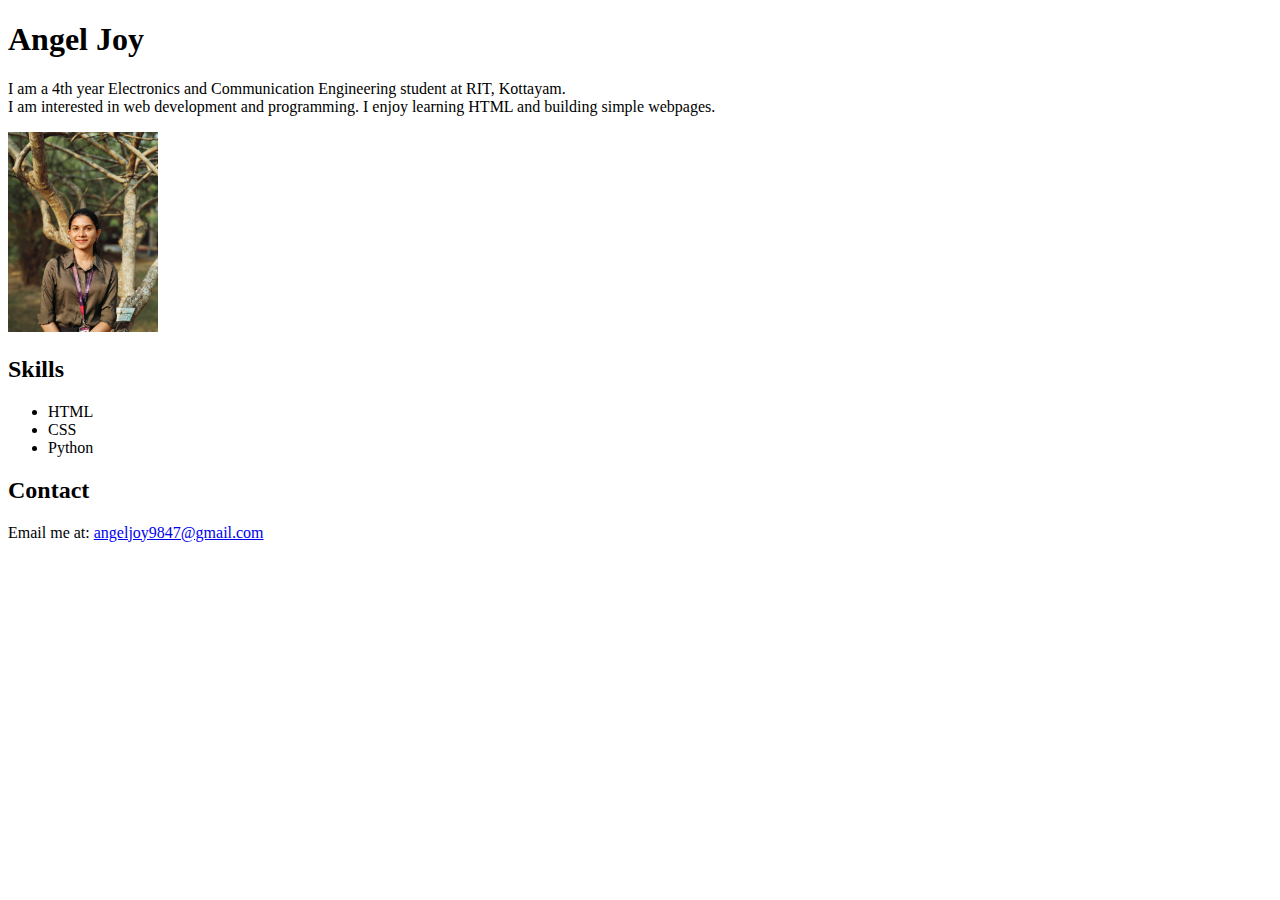
<file: index.html>
<!DOCTYPE html>
<html>
<head>
    <title>My Profile</title>
</head>
<body>

    <h1>Angel Joy</h1>

    <p>
        I am a 4th year Electronics and Communication Engineering student at RIT, Kottayam.</br>
        I am interested in web development and programming.
        I enjoy learning HTML and building simple webpages.
    </p>

    <img src="profile.jpeg" alt="Profile Photo" width="150">

    <h2>Skills</h2>
    <ul>
        <li>HTML</li>
        <li>CSS</li>
        <li>Python</li>
    </ul>

    <h2>Contact</h2>
    <p>
        Email me at:
        <a href="mailto:angeljoy9847@gmail.com">angeljoy9847@gmail.com</a>
    </p>

</body>
</html>
</file>
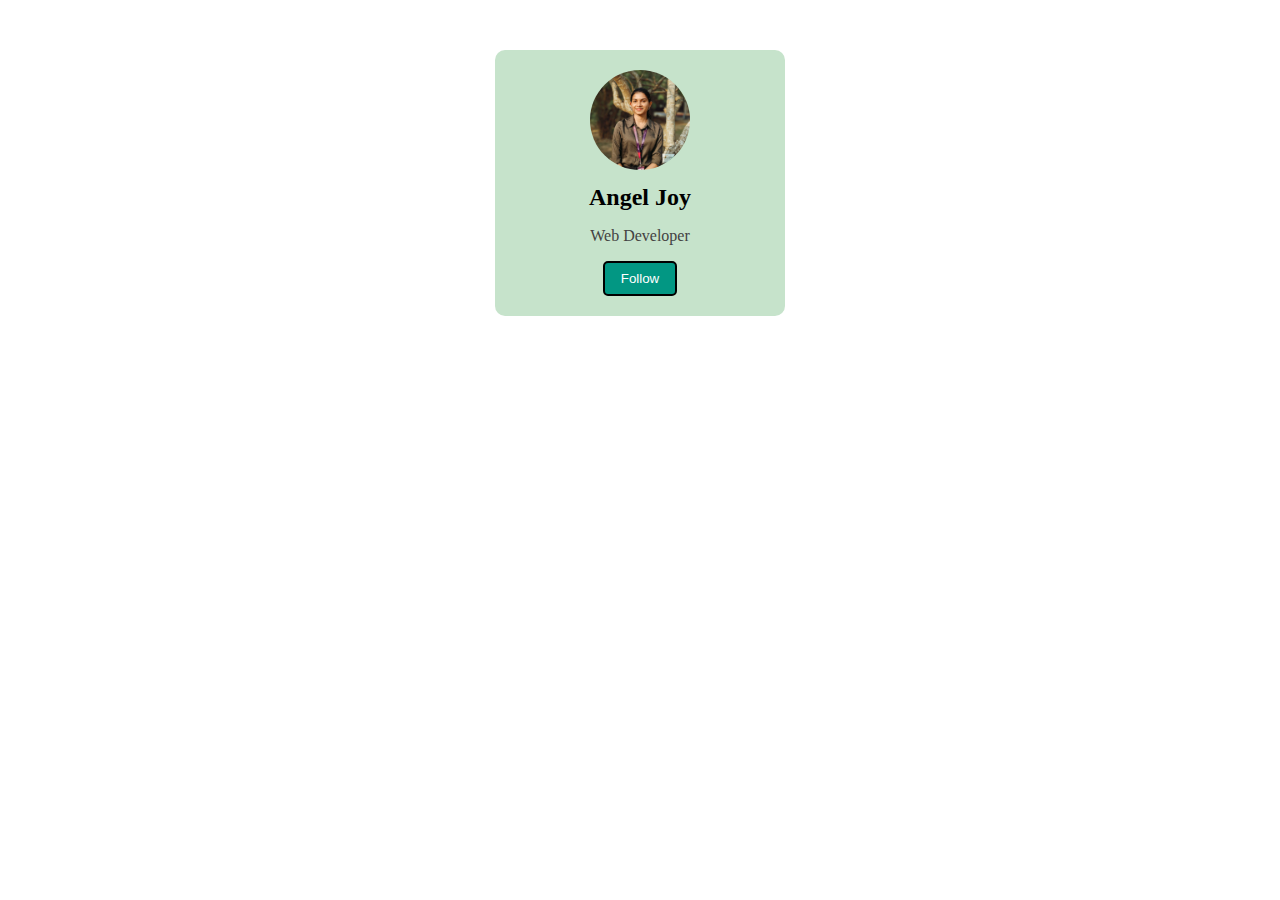
<file: css_task/index.html>
<!DOCTYPE html>
<html>
<head>
    <title>Profile Card</title>
    <link rel="stylesheet" href="style.css">
</head>
<body>

    <div class="card">
        <img src="profile.jpeg" class="profile-img">
        <h2 class="name">Angel Joy</h2>
        <p class="role">Web Developer</p>
        <button class="btn">Follow</button>
    </div>

</body>
</html>
</file>
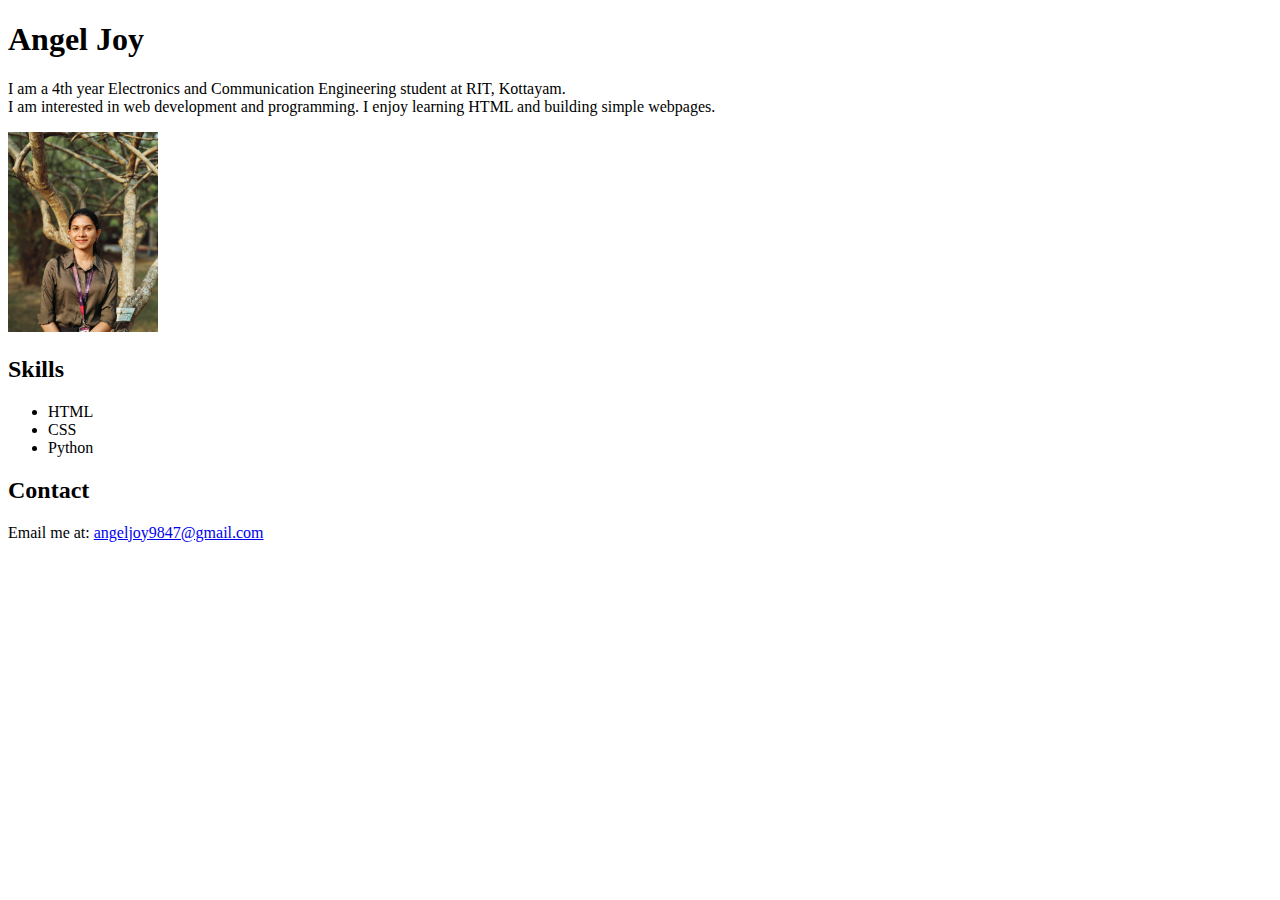
<file: html_task/index.html>
<!DOCTYPE html>
<html>
<head>
    <title>My Profile</title>
</head>
<body>

    <h1>Angel Joy</h1>

    <p>
        I am a 4th year Electronics and Communication Engineering student at RIT, Kottayam.</br>
        I am interested in web development and programming.
        I enjoy learning HTML and building simple webpages.
    </p>

    <img src="profile.jpeg" alt="Profile Photo" width="150">

    <h2>Skills</h2>
    <ul>
        <li>HTML</li>
        <li>CSS</li>
        <li>Python</li>
    </ul>

    <h2>Contact</h2>
    <p>
        Email me at:
        <a href="mailto:angeljoy9847@gmail.com">angeljoy9847@gmail.com</a>
    </p>

</body>
</html>
</file>
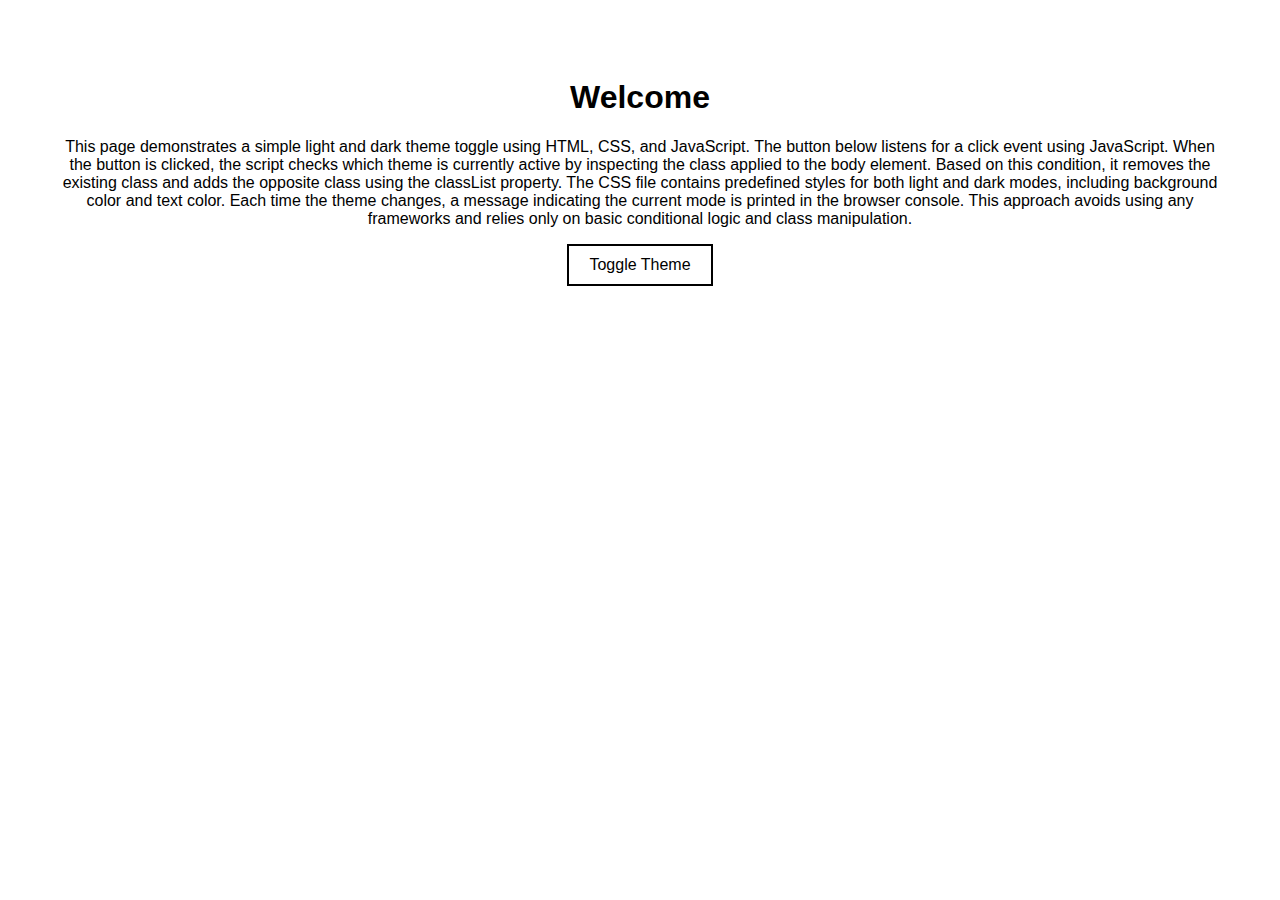
<file: java_task/index.html>
<!DOCTYPE html>
<html>
<head>
    <title>Theme Toggle</title>
    <link rel="stylesheet" href="style.css">
</head>
<body class="light">

    <h1 class="heading">Welcome</h1>

    <p class="text">
        This page demonstrates a simple light and dark theme toggle using
        HTML, CSS, and JavaScript. The button below listens for a click event
        using JavaScript. When the button is clicked, the script checks which
        theme is currently active by inspecting the class applied to the body
        element. Based on this condition, it removes the existing class and
        adds the opposite class using the classList property. The CSS file
        contains predefined styles for both light and dark modes, including
        background color and text color. Each time the theme changes, a message
        indicating the current mode is printed in the browser console. This
        approach avoids using any frameworks and relies only on basic
        conditional logic and class manipulation.
    </p>

    <button class="toggle-btn">Toggle Theme</button>

    <script src="script.js"></script>
</body>
</html>
</file>
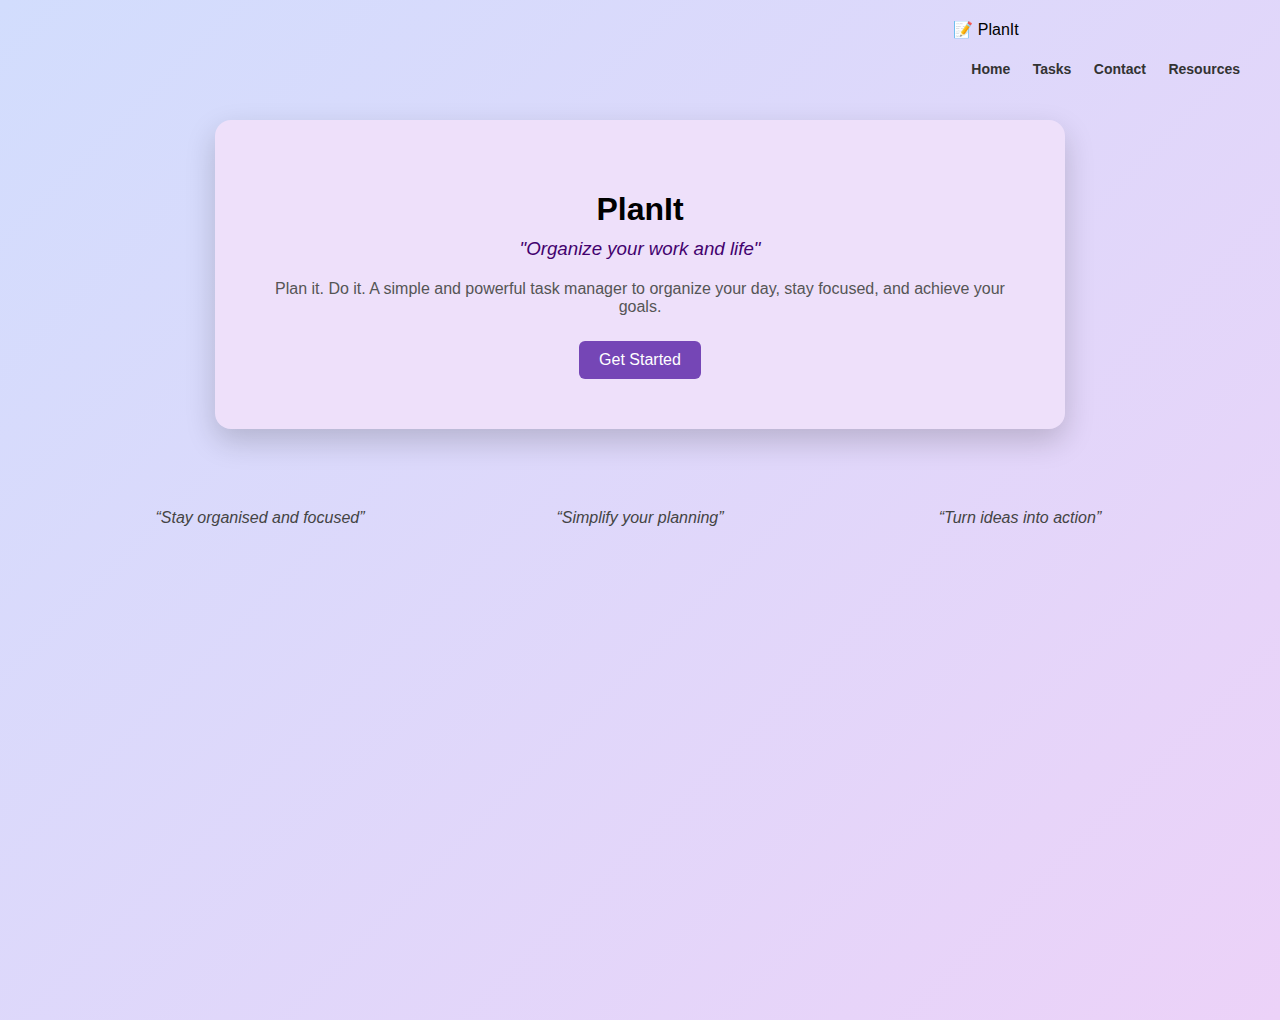
<file: To-do_website/index.html>
<!DOCTYPE html>
<html>
<head>
    <title>PlanIt | Organize Your Tasks</title>

    <link rel="stylesheet" href="style.css">
</head>
<body>

    <!-- Navbar -->
    <div class="navbar">
        <div class="logo">📝 PlanIt</div>
        <div class="nav-links">
            <a href="index.html">Home</a>
            <a href="task.html">Tasks</a>
            <a href="#">Contact</a>
            <a href="#">Resources</a>
        </div>
    </div>

    <!-- Main Content -->
    <div class="container">
        <h1>PlanIt</h1>
        <h3>"Organize your work and life"</h3>
        <p class="description">
            Plan it. Do it. A simple and powerful task manager to organize your day,
            stay focused, and achieve your goals.
        </p>

        <a href="task.html" class="start-btn">Get Started</a>
    </div>

    <!-- Taglines Section -->
    <div class="taglines">
        <div class="tagline-box">“Stay organised and focused”</div>
        <div class="tagline-box">“Simplify your planning”</div>
        <div class="tagline-box">“Turn ideas into action”</div>
    </div>

</body>
</html>
</file>
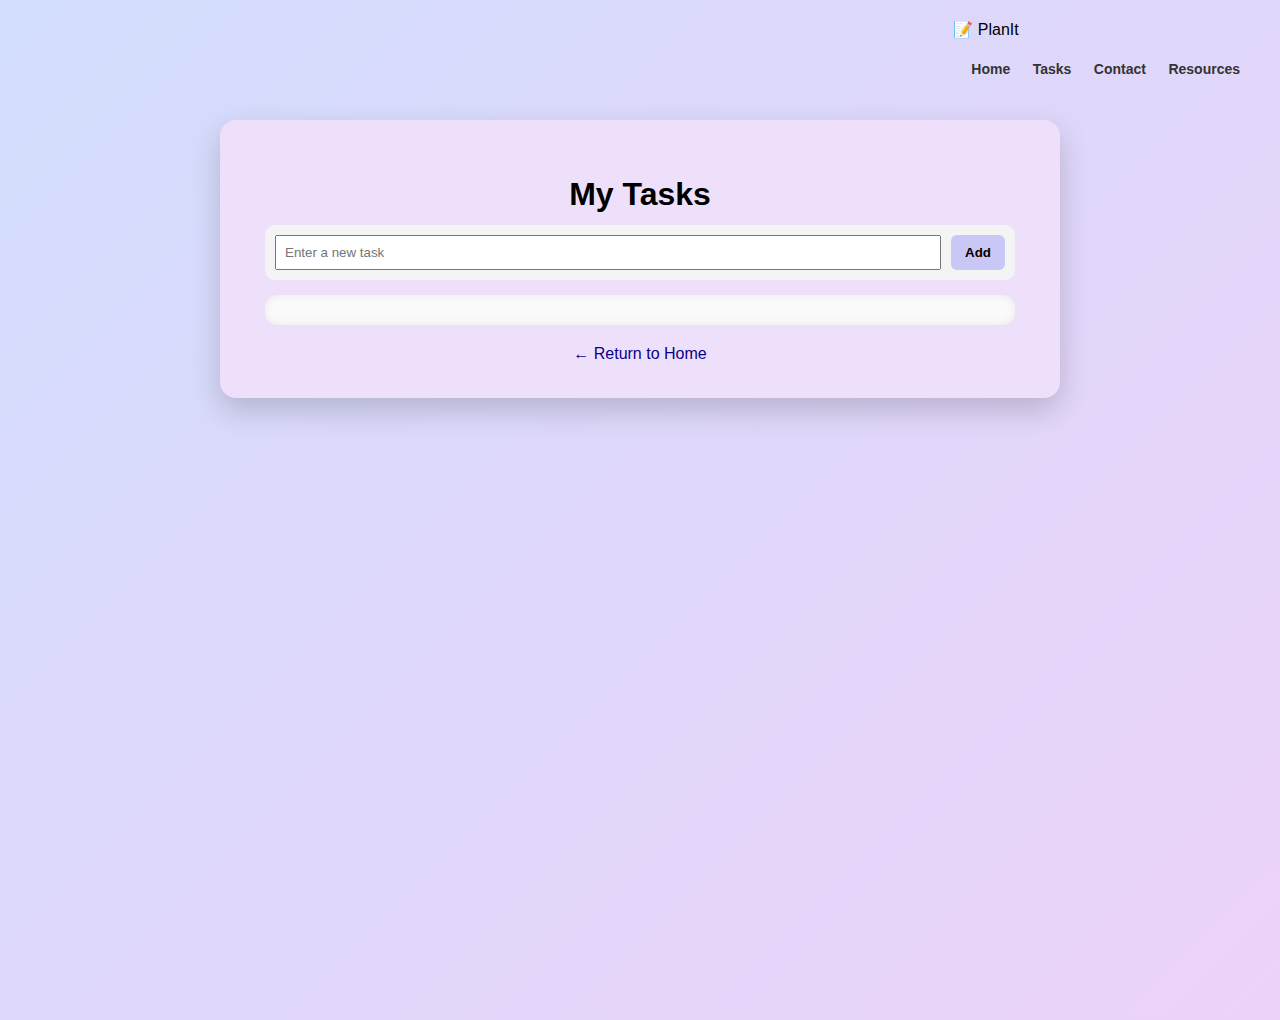
<file: To-do_website/task.html>
<!DOCTYPE html>
<html>
<head>
    <title>PlanIt | My Tasks</title>
    <link rel="stylesheet" href="style.css">
</head>
<body>

    <div class="navbar">
        <div class="logo">📝 PlanIt</div>
        <div class="nav-links">
            <a href="index.html">Home</a>
            <a href="task.html">Tasks</a>
            <a href="#">Contact</a>
            <a href="#">Resources</a>
        </div>
    </div>

    <div class="container tasks-container">
        <h1>My Tasks</h1>

        <div class="input-box">
            <input type="text" id="taskInput" placeholder="Enter a new task">
            <button onclick="addTask()">Add</button>
        </div>

        <div class="task-box">
            <div id="taskList"></div>
        </div>
        <a href="index.html" class="back-home">← Return to Home</a>
    </div>

    <script src="script.js"></script>
</body>
</file>
<file: css_task/style.css>
.card {
    background-color: #c6e3cb;
    padding: 20px;
    width: 250px;
    text-align: center;
    border-radius: 10px;
    margin: 50px auto;
}

.profile-img {
    width: 100px;
    height: 100px;
    border-radius: 50%;
}

.name {
    margin: 10px 0;
}

.role {
    color: #434242;
}

.btn {
    padding: 8px 16px;
    background-color: #029783;
    color: white;
    border: 2px solid black;
    border-radius: 5px;
    cursor: pointer;
}

.btn:hover {
    background-color: rgb(37, 36, 36);
    color: white;
    transform: scale(1.1);
}
</file>
<file: java_task/style.css>
body {
    font-family: Arial, sans-serif;
    text-align: center;
    padding: 50px;
    transition: background-color 0.3s, color 0.3s;
}

.light {
    background-color: white;
    color: black;
}

.dark {
    background-color: #121212;
    color: white;
}

.toggle-btn {
    padding: 10px 20px;
    border: 2px solid black;
    cursor: pointer;
    background-color: white;
    color: black;
    font-size: 16px;
    transition: background-color 0.3s, color 0.3s;
}

/* Button style when dark mode is active */
.dark .toggle-btn {
    background-color: black;
    color: white;
    border: 2px solid white;
}
.toggle-btn:hover {
    background-color: #f0f0f0;
}
.dark .toggle-btn:hover {
    background-color: #333333;
}
</file>
<file: To-do_website/style.css>
body {
    font-family: Arial, sans-serif;
    background: linear-gradient(135deg, #d2ddfd, #ecd2f8);
    min-height: 100vh;
    margin: 0;
}

.container {
    background: rgb(238, 224, 250);
    padding: 50px 50px;
    max-width: 750px;          /* reduced width */
    width: 90%;                /* responsive */
    margin: 120px auto 60px;
    border-radius: 16px;
    text-align: center;
    box-shadow: 0 12px 30px rgba(0,0,0,0.18);
}
h3 {
    margin-top: 10px;
    margin-bottom: 20px;
    color: #43026e;
    font-weight: normal;
    font-style: italic;
}
.description {
    color: #555;
    margin: 15px 0 25px;
}

.start-btn {
    display: inline-block;
    padding: 10px 20px;
    background: #7546b6;
    color: white;
    text-decoration: none;
    border-radius: 6px;
}

.input-box {
    display: flex;
    gap: 10px;
    margin-bottom: 20px;
    background: #f4f4f4;
    padding: 15px;
    border-radius: 10px;
}

input {
    flex: 1;
    padding: 8px;
}

button {
    padding: 8px 14px;
    cursor: pointer;
}

ul {
    list-style: none;
    padding: 0;
    margin: 0;
    width: 100%;
}


li {
    background: #f1f1f1;
    margin: 4px 0;
    padding: 6px 8px;
    display: flex;
    justify-content: flex-start;
    border-radius: 5px;
    align-items: center;
    gap: 10px;
}

li span {
    margin-left: 8px;   /* SMALL controlled gap */
    flex: 1;            /* Takes remaining space */
    text-align: left;
}

li.completed {
    color: gray;
}
li input[type="checkbox"] {
    margin: 0;          
    padding: 0;
    flex-shrink: 0;
}

.back-link {
    display: block;
    margin-top: 20px;
    text-decoration: none;
    color: #6c63ff;
}
.back-link:hover {
    text-decoration: underline;
}
h1 {
    margin-bottom: 10px;
}
.delete-btn {
    background-color: #ffe5e5;   /* light red background */
    color: #d60000;              /* red text */
    border: none;
    padding: 5px 8px;
    border-radius: 4px;
    cursor: pointer;
    font-size: 14px;
}

/* Hover effect */
.delete-btn:hover {
    background-color: #ffcccc;
}
.delete-btn:active {
    background-color: #ff9999;
}
.delete-btn:focus {
    outline: none;
    box-shadow: 0 0 3px #d60000;
}
/* Navigation bar */
.navbar {
    position: absolute;
    top: 20px;
    right: 40px;
}

.navbar a {
    margin-left: 18px;
    text-decoration: none;
    color: #333;
    font-weight: bold;
    font-size: 14px;
}

.navbar a:hover {
    color: #6c63ff;
    text-decoration: underline;
}

/* Home page taglines */
.tagline {
    font-style: italic;
    color: #555;
    margin: 4px 0;
    font-size: 15px;
}
/* Taglines section at bottom */
.taglines {
    max-width: 1100px;
    margin: 80px auto 40px;
    display: grid;
    grid-template-columns: repeat(3, 1fr);
    gap: 40px;
    text-align: center;
}

.tagline-box {
    font-style: italic;
    font-size: 16px;
    color: #444;
}
.tagline-box:hover {
    color: #6c63ff;
}
.task-box {
    background: #fafafa;
    padding: 15px;
    margin-top: 15px;
    border-radius: 12px;
    box-shadow: inset 0 0 8px rgba(0,0,0,0.08);
}

/* IMPORTANT: make ul full width */
.task-box ul {
    width: 100%;
    padding: 0;
    margin: 0;
}
.task-box li {
    display: flex;
    align-items: center;
    justify-content: flex-start;
    width: 100%;
}
.task-box li input[type="checkbox"] {
    margin: 0;
    padding: 0;
    transform-origin: left;
    flex-shrink: 0;
    display: flex;
    align-self: flex-start;
    float: left
}

.task-box li span {
    margin-left: 0px;
    flex: 1;
    text-align: left;
}

.logo {
    height: 40px;
    vertical-align: middle;
}
/* Compact layout for Tasks page */
.tasks-container {
    padding: 35px 45px;
}

/* Reduce spacing below heading */
.tasks-container h1 {
    margin-bottom: 12px;
}

/* Make input section tighter */
.tasks-container .input-box {
    margin-bottom: 15px;
    padding: 10px;
}

/* Reduce task box padding */
.tasks-container .task-box {
    padding: 15px;
    margin-top: 15px;
}

/* Make task items more compact */
.tasks-container li {
    margin: 5px 0;
    padding: 6px 8px;
    font-size: 14px;
}

/* Reduce delete button size slightly */
.tasks-container .delete-btn {
    padding: 3px 6px;
    font-size: 12px;
}

/* Reduce date heading spacing */
.tasks-container h3 {
    margin: 12px 0 6px;
    font-size: 15px;
}
/* Add Task button styling */
.input-box button {
    background-color: #c9c7f6;   /* primary color */
    color: rgb(0, 0, 0);
    border: none;
    border-radius: 6px;
    font-weight: bold;
}

/* Hover effect */
.input-box button:hover {
    background-color: #5750d9;
}

/* Active (click) effect */
.input-box button:active {
    transform: scale(0.97);
}
/* Return to Home link */
.back-home {
    display: inline-block;
    margin-top: 20px;
    text-decoration: none;
    color: #08018d;
}

.back-home:hover {
    text-decoration: underline;
}
</file>
